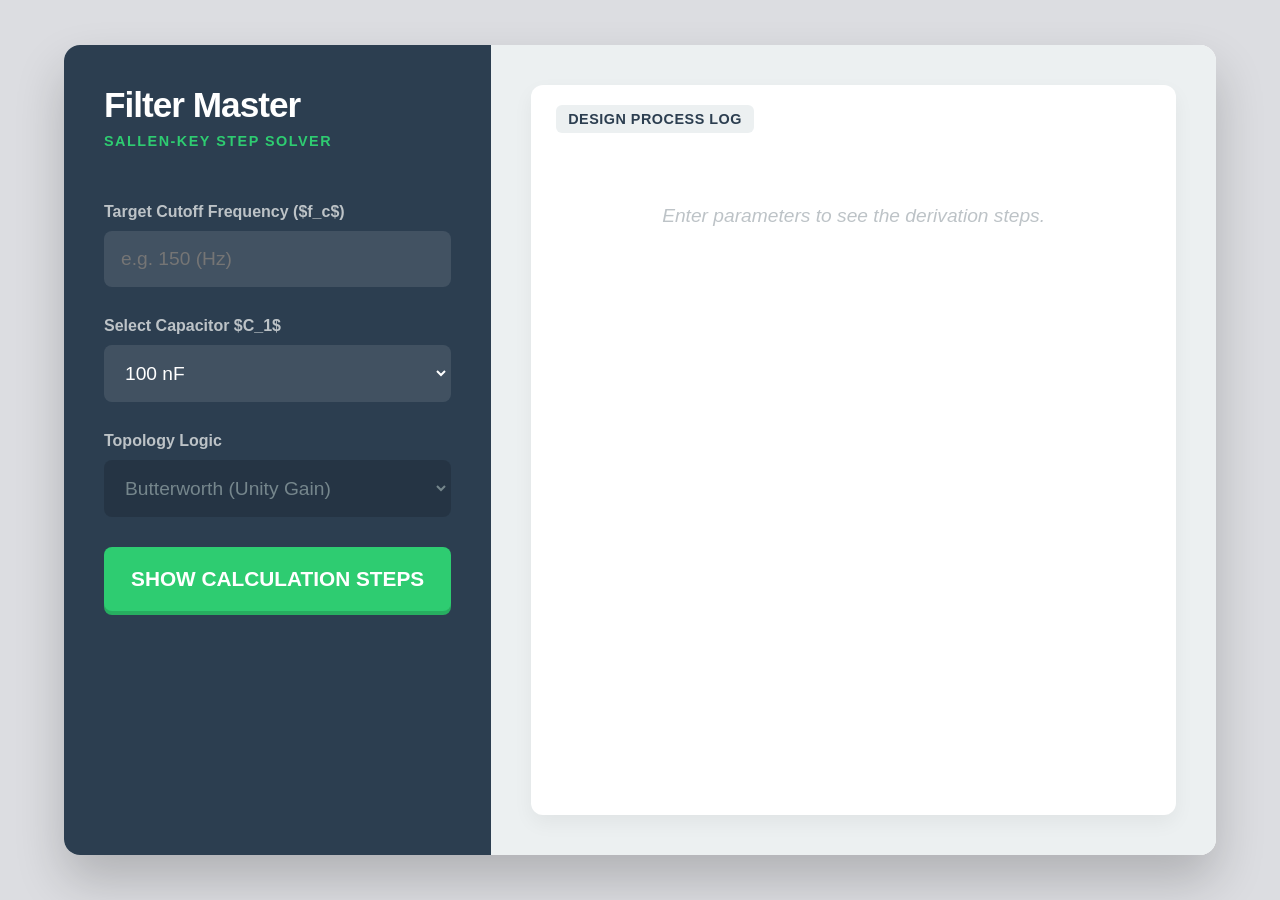
<file: index.html>
<!DOCTYPE html>
<html lang="en">
<head>
    <meta charset="UTF-8">
    <meta name="viewport" content="width=device-width, initial-scale=1.0">
    <title>Filter Master | Step-by-Step Solver</title>
    <link rel="stylesheet" href="style.css">
</head>
<body>

    <div class="main-container">
        <div class="controls-panel">
            <div class="header-section">
                <h2>Filter Master</h2>
                <p>Sallen-Key Step Solver</p>
            </div>
            
            <div class="input-wrapper">
                <div class="form-group">
                    <label for="fc">Target Cutoff Frequency ($f_c$)</label>
                    <input type="number" id="fc" placeholder="e.g. 150 (Hz)">
                </div>

                <div class="form-group">
                    <label for="c1">Select Capacitor $C_1$</label>
                    <select id="c1">
                        <option value="10e-9">10 nF</option>
                        <option value="22e-9">22 nF</option>
                        <option value="47e-9">47 nF</option>
                        <option value="100e-9" selected>100 nF</option>
                        <option value="220e-9">220 nF</option>
                        <option value="1e-6">1 µF</option>
                    </select>
                </div>

                <div class="form-group">
                    <label for="approx">Topology Logic</label>
                    <select id="approx" disabled>
                        <option value="butterworth" selected>Butterworth (Unity Gain)</option>
                    </select>
                </div>

                <button id="calc-btn" class="btn-calculate">Show Calculation Steps</button>
            </div>
        </div>

        <div class="visuals-panel">
            
            <div class="display-card steps-card">
                <span class="card-label">Design Process Log</span>
                
                <div class="card-content" id="steps-container">
                    <p class="placeholder-text">Enter parameters to see the derivation steps.</p>
                </div>
            </div>

        </div>
    </div>

    <script src="script.js"></script>
</body>
</html>
</file>
<file: style.css>
/* =========================================
   1. GLOBAL VARIABLES & RESET
   ========================================= */
:root {
    /* The "Green Machine" Palette */
    --primary-green: #2ecc71;  /* Vibrant Emerald */
    --dark-green: #27ae60;     /* Darker for hover/accents */
    --dark-bg: #2c3e50;        /* Midnight Blue-Grey */
    --light-bg: #ecf0f1;       /* Clean off-white */
    --text-dark: #2c3e50;
    --text-light: #bdc3c7;
    --error-red: #e74c3c;
}

body {
    /* System fonts for maximum clarity */
    font-family: -apple-system, BlinkMacSystemFont, "Segoe UI", Roboto, Helvetica, Arial, sans-serif;
    background-color: #dcdde1; 
    margin: 0;
    display: flex;
    justify-content: center;
    align-items: center;
    height: 100vh;
}

/* =========================================
   2. MAIN LAYOUT
   ========================================= */
.main-container {
    background-color: white;
    width: 90vw;  /* 90% of screen width */
    height: 90vh; /* 90% of screen height */
    display: flex;
    box-shadow: 0 25px 50px rgba(0,0,0,0.2);
    border-radius: 16px;
    overflow: hidden;
}

/* =========================================
   3. LEFT PANEL (CONTROLS)
   ========================================= */
.controls-panel {
    width: 35%;
    padding: 40px;
    background-color: var(--dark-bg);
    color: white;
    display: flex;
    flex-direction: column;
}

.header-section { margin-bottom: 40px; }

.header-section h2 {
    margin: 0;
    font-weight: 700;
    font-size: 2.2rem;
    letter-spacing: -1px;
}

.header-section p {
    margin-top: 8px;
    color: var(--primary-green);
    text-transform: uppercase;
    font-weight: 700;
    font-size: 0.9rem;
    letter-spacing: 1.5px;
}

/* --- Form Elements --- */
.form-group { margin-bottom: 30px; }

.form-group label {
    display: block;
    margin-bottom: 10px;
    font-size: 1rem;
    font-weight: 600;
    color: var(--text-light);
}

.form-group input, .form-group select {
    width: 100%;
    padding: 15px;
    border: 2px solid transparent;
    border-radius: 8px;
    background-color: rgba(255,255,255,0.1);
    color: white;
    font-size: 1.2rem; /* Big, readable text */
    font-weight: 500;
    transition: all 0.3s ease;
    box-sizing: border-box; 
}

/* Focus State */
.form-group input:focus, .form-group select:focus {
    outline: none;
    border-color: var(--primary-green);
    background-color: rgba(255,255,255,0.15);
}

/* Disabled inputs (like the topology selector) */
.form-group select:disabled {
    color: #95a5a6;
    background-color: rgba(0,0,0,0.2);
    cursor: not-allowed;
}

/* --- The Big Green Button --- */
.btn-calculate {
    margin-top: auto;
    background-color: var(--primary-green);
    color: white;
    font-weight: 800;
    border: none;
    padding: 20px;
    width: 100%;
    font-size: 1.3rem;
    text-transform: uppercase;
    cursor: pointer;
    border-radius: 8px;
    transition: all 0.2s ease;
    box-shadow: 0 4px 0px var(--dark-green);
}

.btn-calculate:hover {
    background-color: var(--dark-green);
    transform: translateY(2px);
    box-shadow: 0 2px 0px var(--dark-green);
}

.btn-calculate:active {
    transform: translateY(4px);
    box-shadow: none;
}

/* =========================================
   4. RIGHT PANEL (VISUALS & STEPS)
   ========================================= */
.visuals-panel {
    width: 65%;
    padding: 40px;
    background-color: var(--light-bg);
    display: flex;
    flex-direction: column;
}

.display-card {
    background: white;
    flex: 1;
    border-radius: 12px;
    position: relative;
    border: none;
    box-shadow: 0 8px 20px rgba(0,0,0,0.05);
    display: flex;
    flex-direction: column; /* Changed to column for scrolling */
}

.card-label {
    position: absolute;
    top: 20px; left: 25px;
    font-size: 0.9rem;
    font-weight: 800;
    color: var(--text-dark);
    text-transform: uppercase;
    background: var(--light-bg);
    padding: 6px 12px;
    border-radius: 6px;
    letter-spacing: 0.5px;
    z-index: 10;
}

/* =========================================
   5. STEP-BY-STEP DERIVATION STYLES
   ========================================= */
/* Container that holds the generated steps */
.steps-card {
    /* Important: Logic to handle scrolling */
    align-items: flex-start;
    overflow-y: auto; 
    padding: 0;
}

/* Add padding inside the scroll area so text doesn't hit edges */
.card-content {
    width: 100%;
    padding: 70px 40px 40px 40px; /* Top padding clears the label */
    box-sizing: border-box;
}

/* Individual Step Box */
.step-box {
    border-bottom: 1px solid #dfe6e9;
    padding-bottom: 30px;
    margin-bottom: 30px;
    animation: fadeIn 0.5s ease;
}

.step-box:last-child {
    border-bottom: none;
    margin-bottom: 0;
}

/* Step Titles */
.step-title {
    font-size: 1.2rem;
    font-weight: 800;
    color: var(--dark-green);
    margin-bottom: 12px;
    text-transform: uppercase;
}

/* Step Descriptions */
.step-desc {
    font-size: 1.1rem; /* Big readable text */
    color: #2c3e50;
    line-height: 1.6;
}

/* Math Formula Blocks */
.formula {
    background-color: #f1f2f6;
    padding: 15px;
    border-radius: 8px;
    font-family: 'Courier New', Courier, monospace;
    font-weight: bold;
    font-size: 1.2rem;
    text-align: center;
    margin: 15px 0;
    color: #2d3436;
    border-left: 5px solid var(--primary-green);
}

/* Calculation Substitutions (Small math steps) */
.calc-sub {
    font-family: 'Courier New', Courier, monospace;
    color: #7f8c8d;
    text-align: center;
    margin-top: 8px;
    font-size: 1rem;
}

/* The Final Result Box */
.final-result {
    background-color: rgba(46, 204, 113, 0.1); /* Light green tint */
    padding: 25px;
    border-radius: 10px;
    border: 2px solid var(--primary-green);
}

.highlight {
    font-size: 1.5rem;
    font-weight: 800;
    color: var(--dark-green);
    margin-left: 10px;
}

/* Placeholder text before calculation */
.placeholder-text {
    text-align: center;
    color: #bdc3c7;
    font-style: italic;
    font-size: 1.2rem;
    margin-top: 50px;
}

.error {
    color: var(--error-red);
    font-weight: bold;
    text-align: center;
    font-size: 1.2rem;
}

/* Animation for smoothness */
@keyframes fadeIn {
    from { opacity: 0; transform: translateY(10px); }
    to { opacity: 1; transform: translateY(0); }
}
</file>
